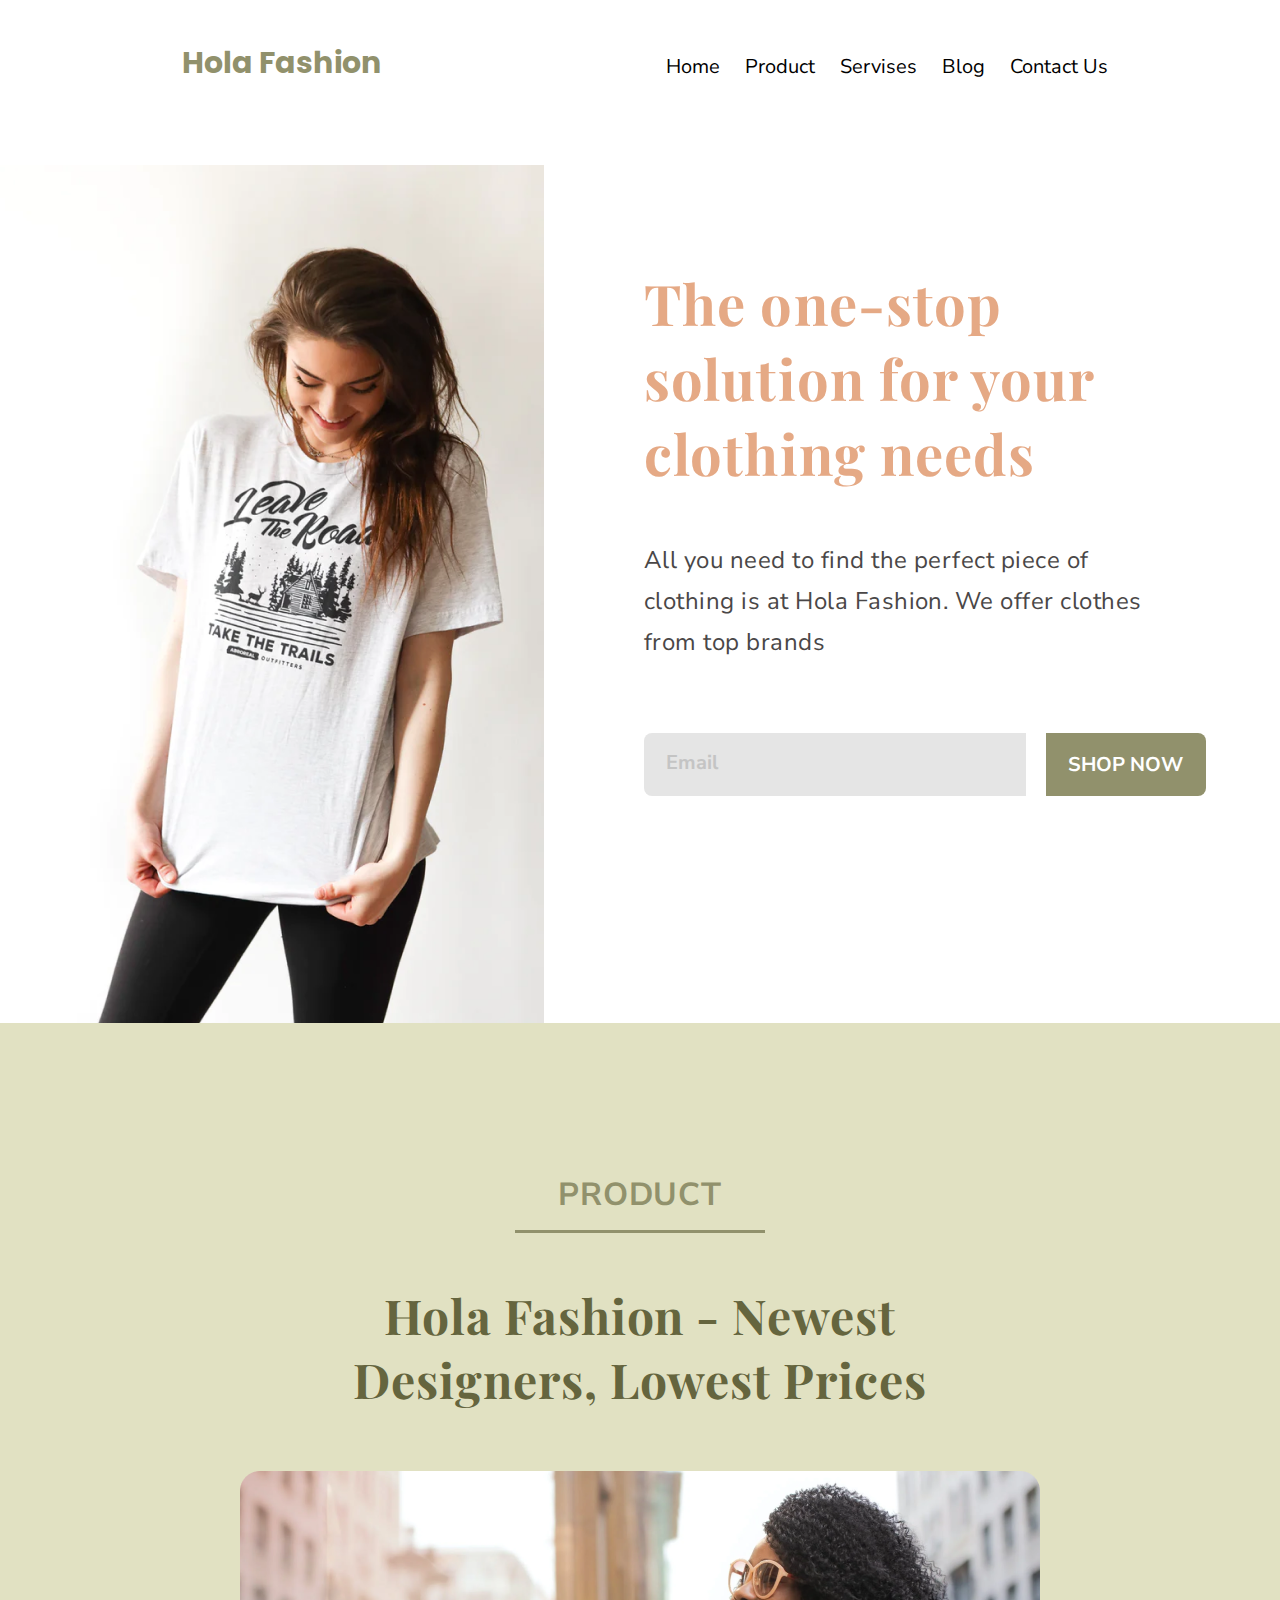
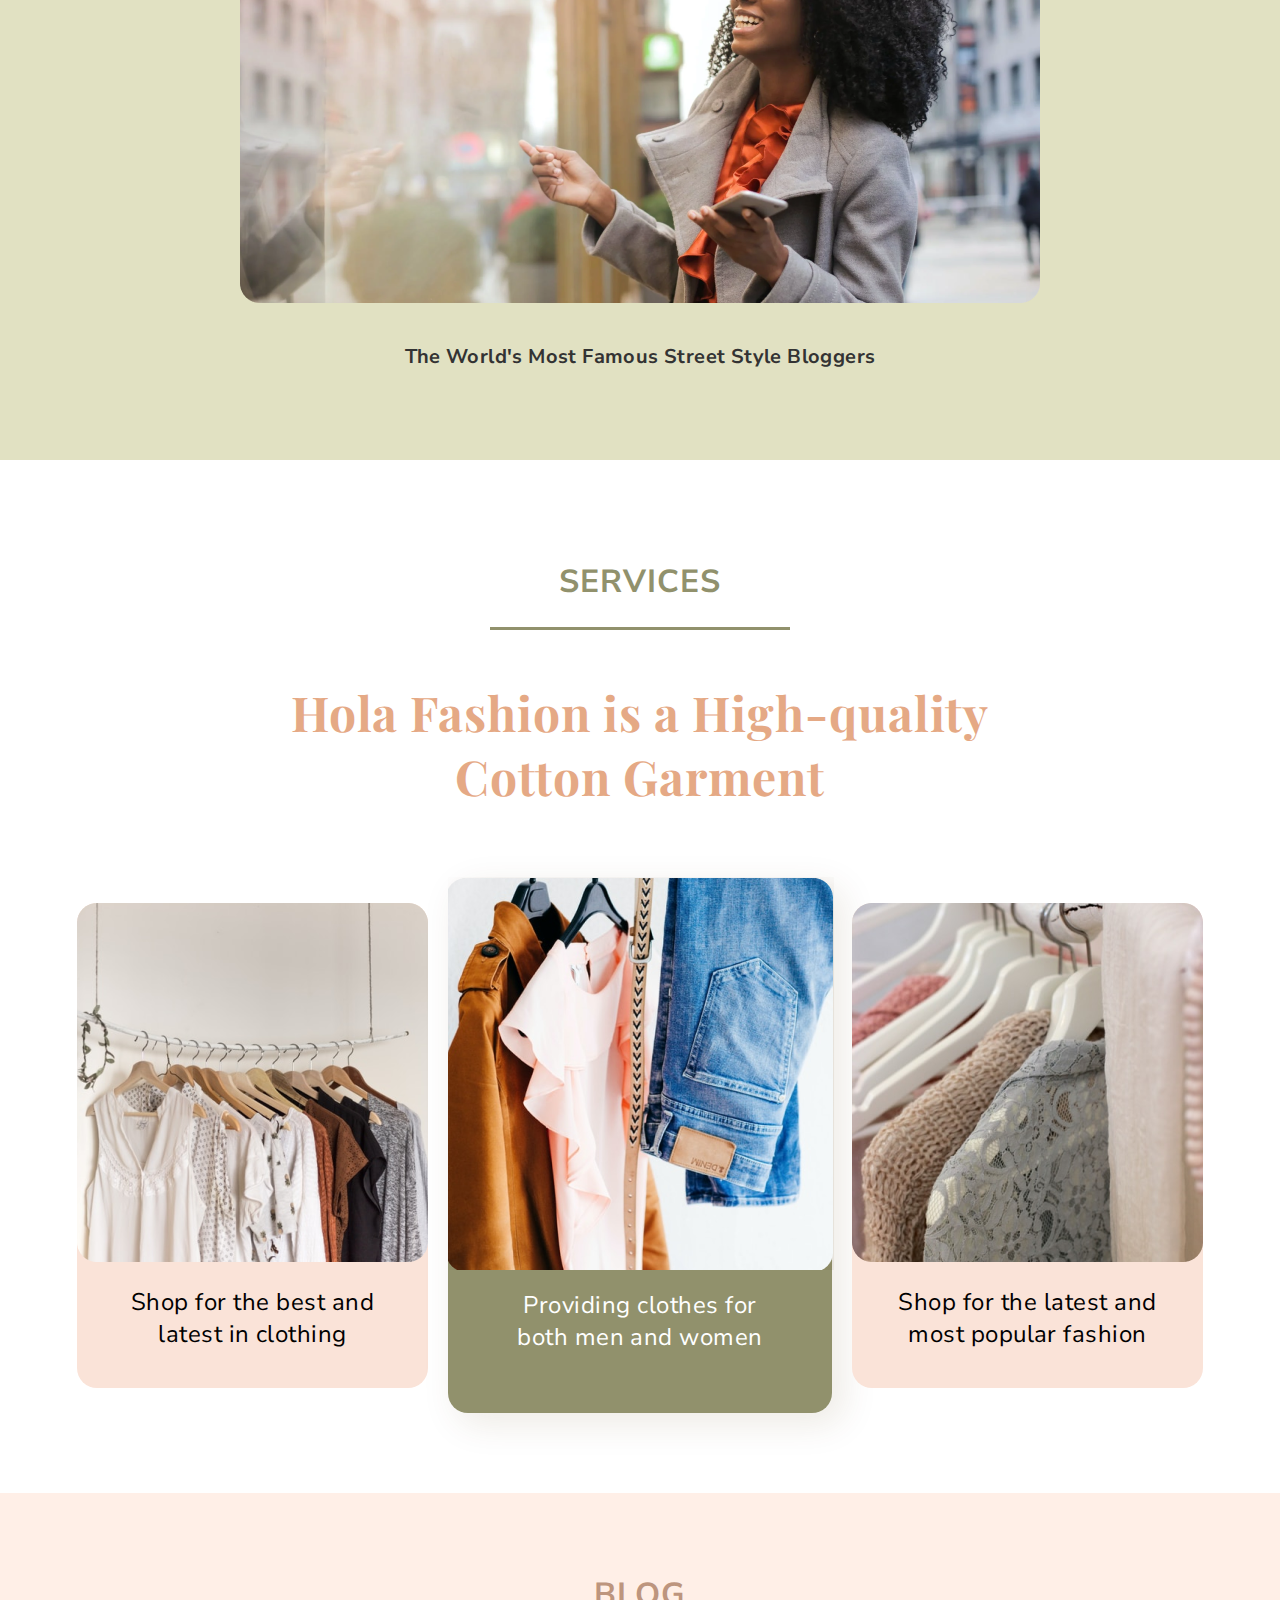
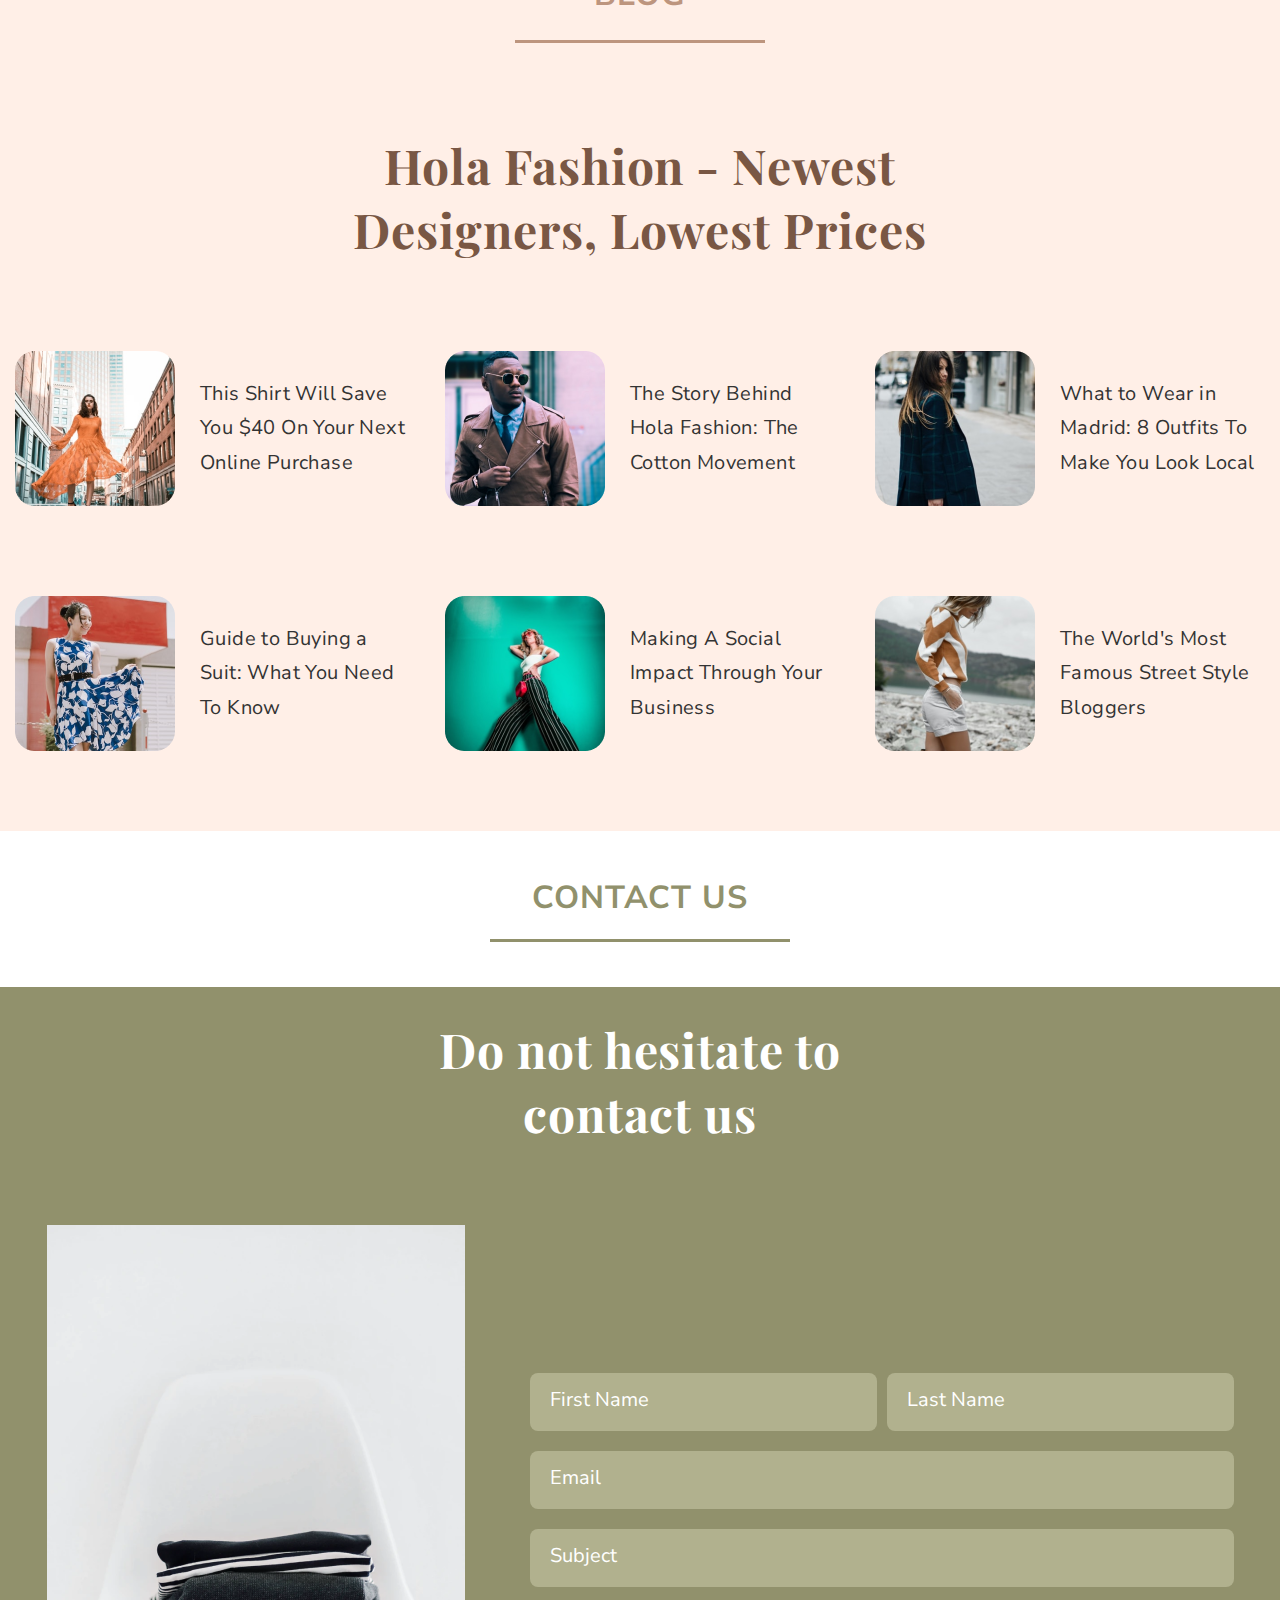
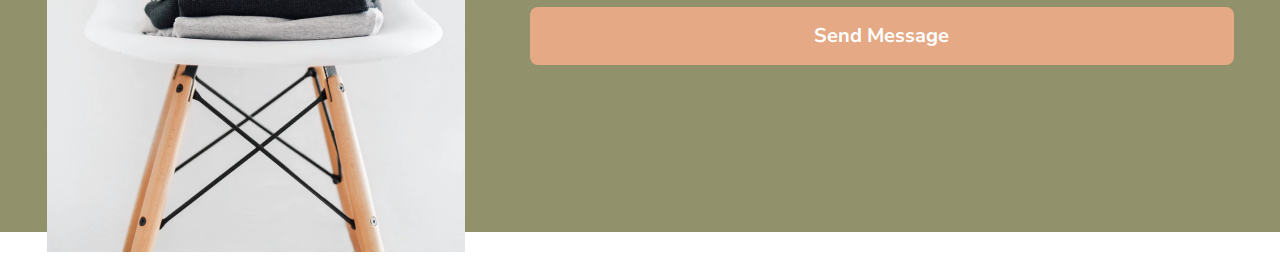
<file: index.html>
<!DOCTYPE html>
<html lang="en">
<head>
    <meta charset="UTF-8">
    <meta name="viewport" content="width=device-width, initial-scale=1.0">
    <link rel="stylesheet" href="./style.css">
    <link rel="preconnect" href="https://fonts.googleapis.com">
    <link rel="preconnect" href="https://fonts.gstatic.com" crossorigin>
    <link href="https://fonts.googleapis.com/css2?family=Nunito+Sans:wght@400;700&family=Playfair+Display:wght@400;700&family=Poppins:ital,wght@0,500;0,600;0,700;1,500;1,600;1,700&display=swap" rel="stylesheet">
    <link rel="preconnect" href="https://fonts.googleapis.com">
    <link rel="preconnect" href="https://fonts.gstatic.com" crossorigin>
    <link href="https://fonts.googleapis.com/css2?family=Nunito+Sans:wght@400;700&family=Playfair+Display:wght@400;700&display=swap" rel="stylesheet">
    <title>Hola Fashion</title>
</head>
<body>
    <header>
        <nav class="navigation">
            <img class="navigation-menu" src="menu-svgrepo-com.png">
            <h1 class="navigation-title">Hola Fashion</h1>
            <div class="navigation-container">
                <a class="navigation-link" href="">Home</a>
                <a class="navigation-link" href="">Product</a>
                <a class="navigation-link" href="">Servises</a>
                <a class="navigation-link" href="">Blog</a>
                <a class="navigation-link" href="">Contact Us</a>
            </div>
        </nav>
    </header>
    <section class="first-section">
        <div class="first-section-img-block">
            <img class="first-section-img" src="image 4.png"> 
        </div>
        <div class="first-section-container">
            <h2 class="first-section-title">The one-stop solution for your clothing needs</h2>
            <p class="first-section-text">All you need to find the perfect piece of clothing is at Hola Fashion. We offer clothes from top brands</p>
            <div class="first-section-email">
                <input class="first-section-input" type="email" placeholder="Email">
                <button class="first-section-button" type="button">SHOP NOW</button>
            </div>
        </div>
    </section>
    <section class="second-section">
        <h1 class="second-section-title">PRODUCT</h1>  
        <h2 class="second-section-subtitle">Hola Fashion - Newest Designers, Lowest Prices</h2>
        <img class="second-section-img" src="Mask Group.png">
        <p class="second-section-text">The World's Most Famous Street Style Bloggers</p>
    </section>
    <section class="third-section">
        <h1 class="third-section-title">SERVICES</h1>
        <h2 class="third-section-subtitle">Hola Fashion is a High-quality Cotton Garment</h2>
        <div class="third-section-container">
            <div class="third-section-block">
                <img class="third-section-img-both"  src="Rectangle 48.png">
                <p class="third-section-block-text">Shop for the best and latest in clothing</p>
            </div>
            <div class="third-section-block-middle">
                <img class="third-section-img" src="test111.png">
                <p class="third-section-block-middle-text">Providing clothes for both men and women</p>
            </div>
            <div class="third-section-block">
                <img class="third-section-img-both" src="Rectangle 47.png">
                <p class="third-section-block-text">Shop for the latest and most popular fashion</p>
            </div>
        </div>
    </section>
    <section class="fourth-section">
        <h1 class="fourth-section-title">BLOG</h1>
        <h2 class="fourth-section-subtitle">Hola Fashion - Newest Designers, Lowest Prices</h2>
        <div class="fourth-section-container">
            <div class="fourth-section-block">
                <img class="fourth-section-img" src="Rectangle 54.png">
                <p class="fourth-section-block-text">This Shirt Will Save You $40 On Your Next Online Purchase</p>
            </div>
            <div class="fourth-section-block">
                <img class="fourth-section-img" src="Rectangle 55.png">
                <p class="fourth-section-block-text">The Story Behind Hola Fashion: The Cotton Movement</p>
            </div>
            <div class="fourth-section-block">
                <img class="fourth-section-img" src="Rectangle 56.png">
                <p class="fourth-section-block-text">What to Wear in Madrid: 8 Outfits To Make You Look Local</p>
            </div>
        </div>
        <div class="fourth-section-container">
            <div class="fourth-section-block">
                <img class="fourth-section-img" src="Rectangle 57.png">
                <p class="fourth-section-block-text">Guide to Buying a Suit: What You Need To Know</p>
            </div>
            <div class="fourth-section-block">
                <img class="fourth-section-img" src="Rectangle 58.png">
                <p class="fourth-section-block-text">Making A Social Impact Through Your Business</p>
            </div>
            <div class="fourth-section-block">
                <img class="fourth-section-img" src="Rectangle 50.png">
                <p class="fourth-section-block-text">The World's Most Famous Street Style Bloggers</p>
            </div>
        </div>
    </section>
    <section class="fifth-section">
        <div class="fifth-title-section">
            <h1 class="fifth-section-title">CONTACT US</h1>
        </div>
        <div class="fifth-section-inner">
            <h2 class="fifth-section-subtitle">Do not hesitate to contact us</h2>
            <div class="fifth-section-inner-container">
                <img src="image 5.png" class="fifth-section-img">
                <div class="fifth-section-container">
                    <div class="fifth-section-container-input">
                        <input class="fifth-section-input" type="text" name="firstname" placeholder="First Name">
                        <input class="fifth-section-input" type="text" name="lastname" placeholder="Last Name">
                    </div>
                    <input class="fifth-section-input" type="text" name="email" placeholder="Email"> 
                    <input class="fifth-section-input" type="text" name="subject" placeholder="Subject">
                    <button class="fifth-section-button">Send Message</button>
                </div>
            </div>
        </div>
    </section>
</body>
</html>
</file>
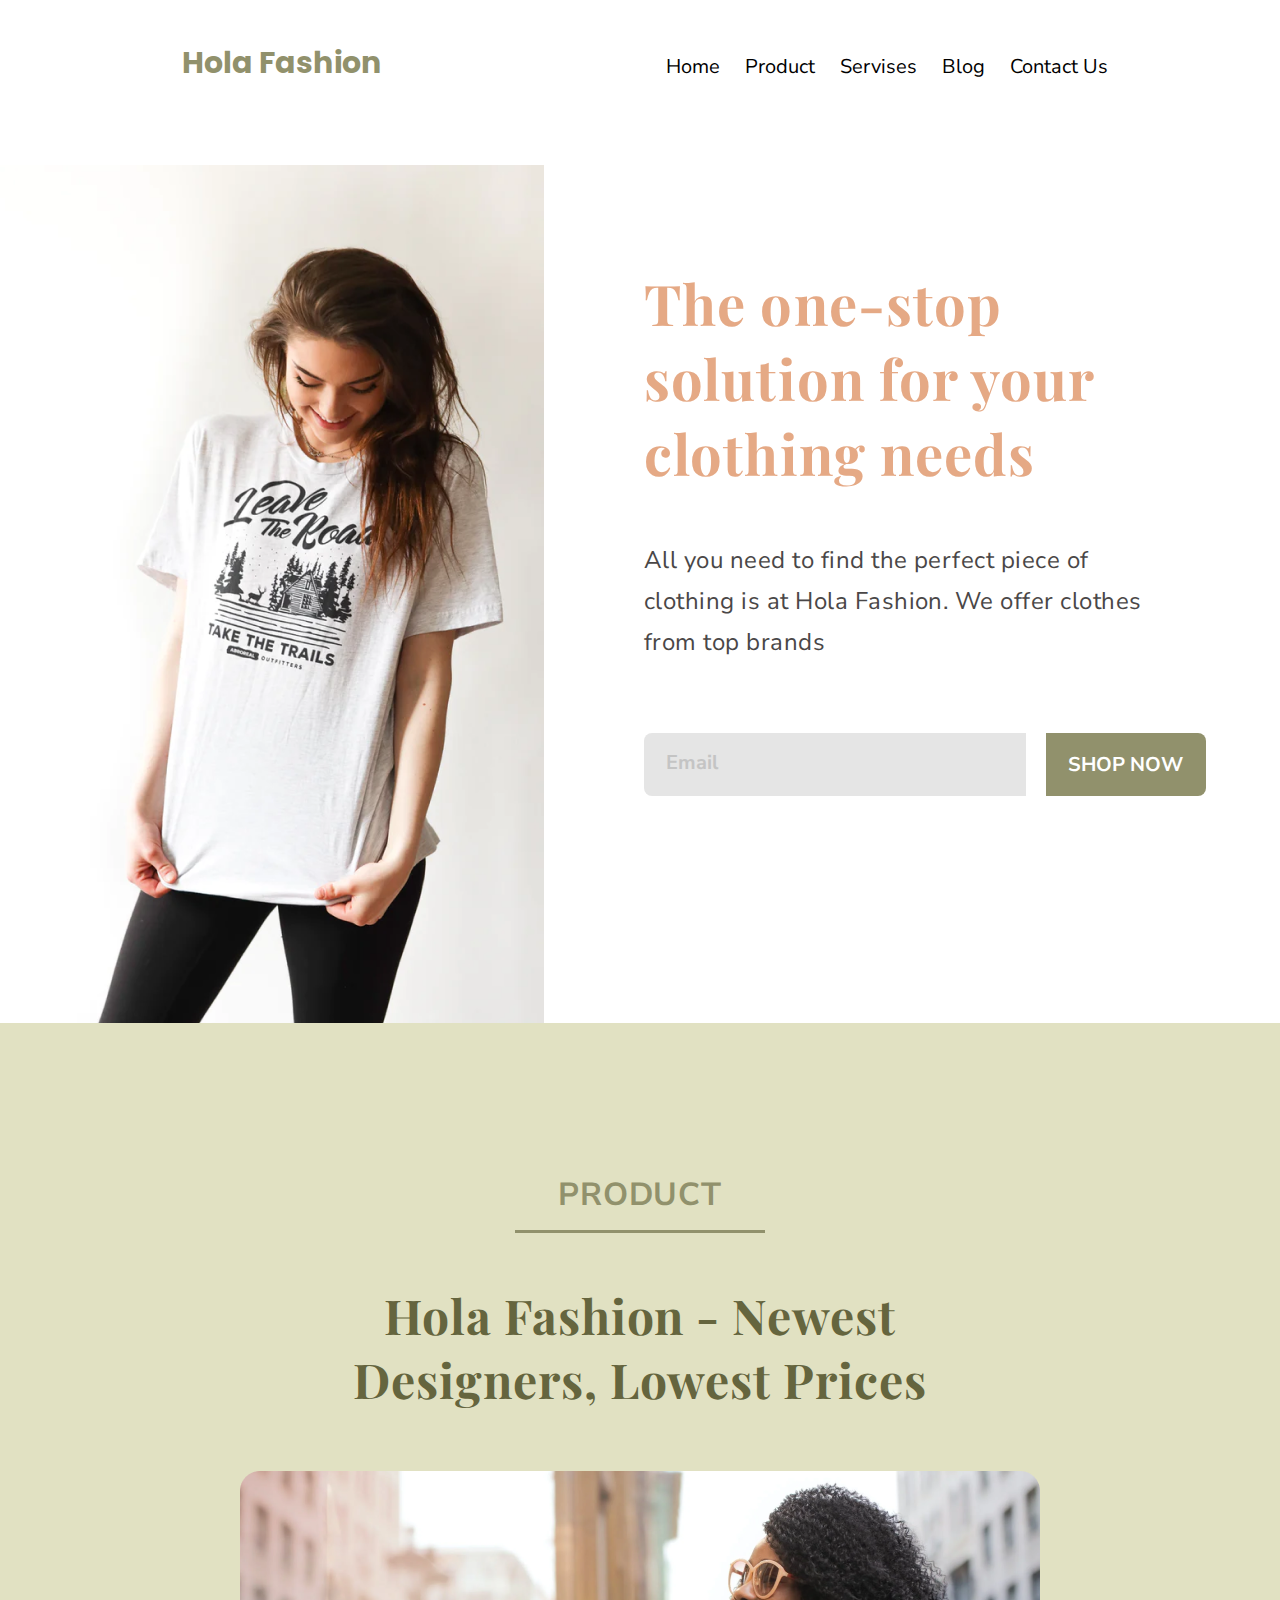
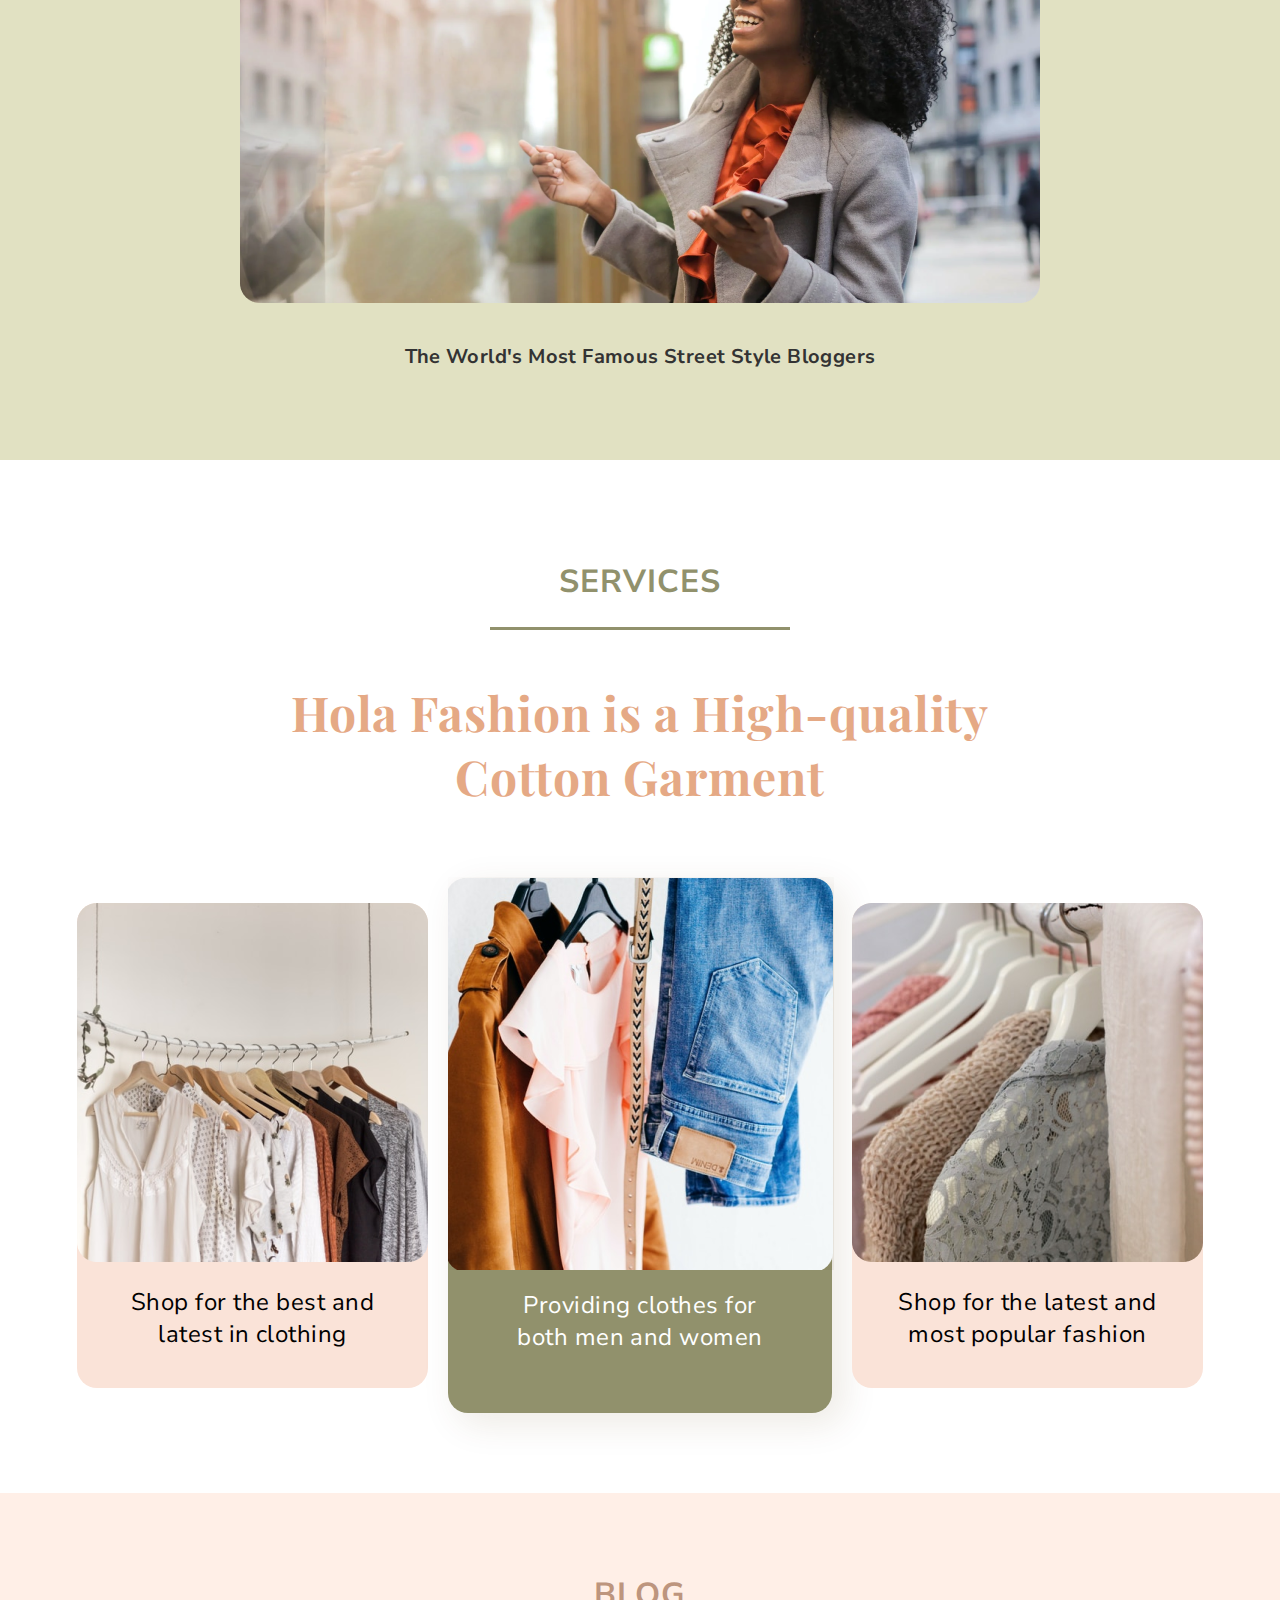
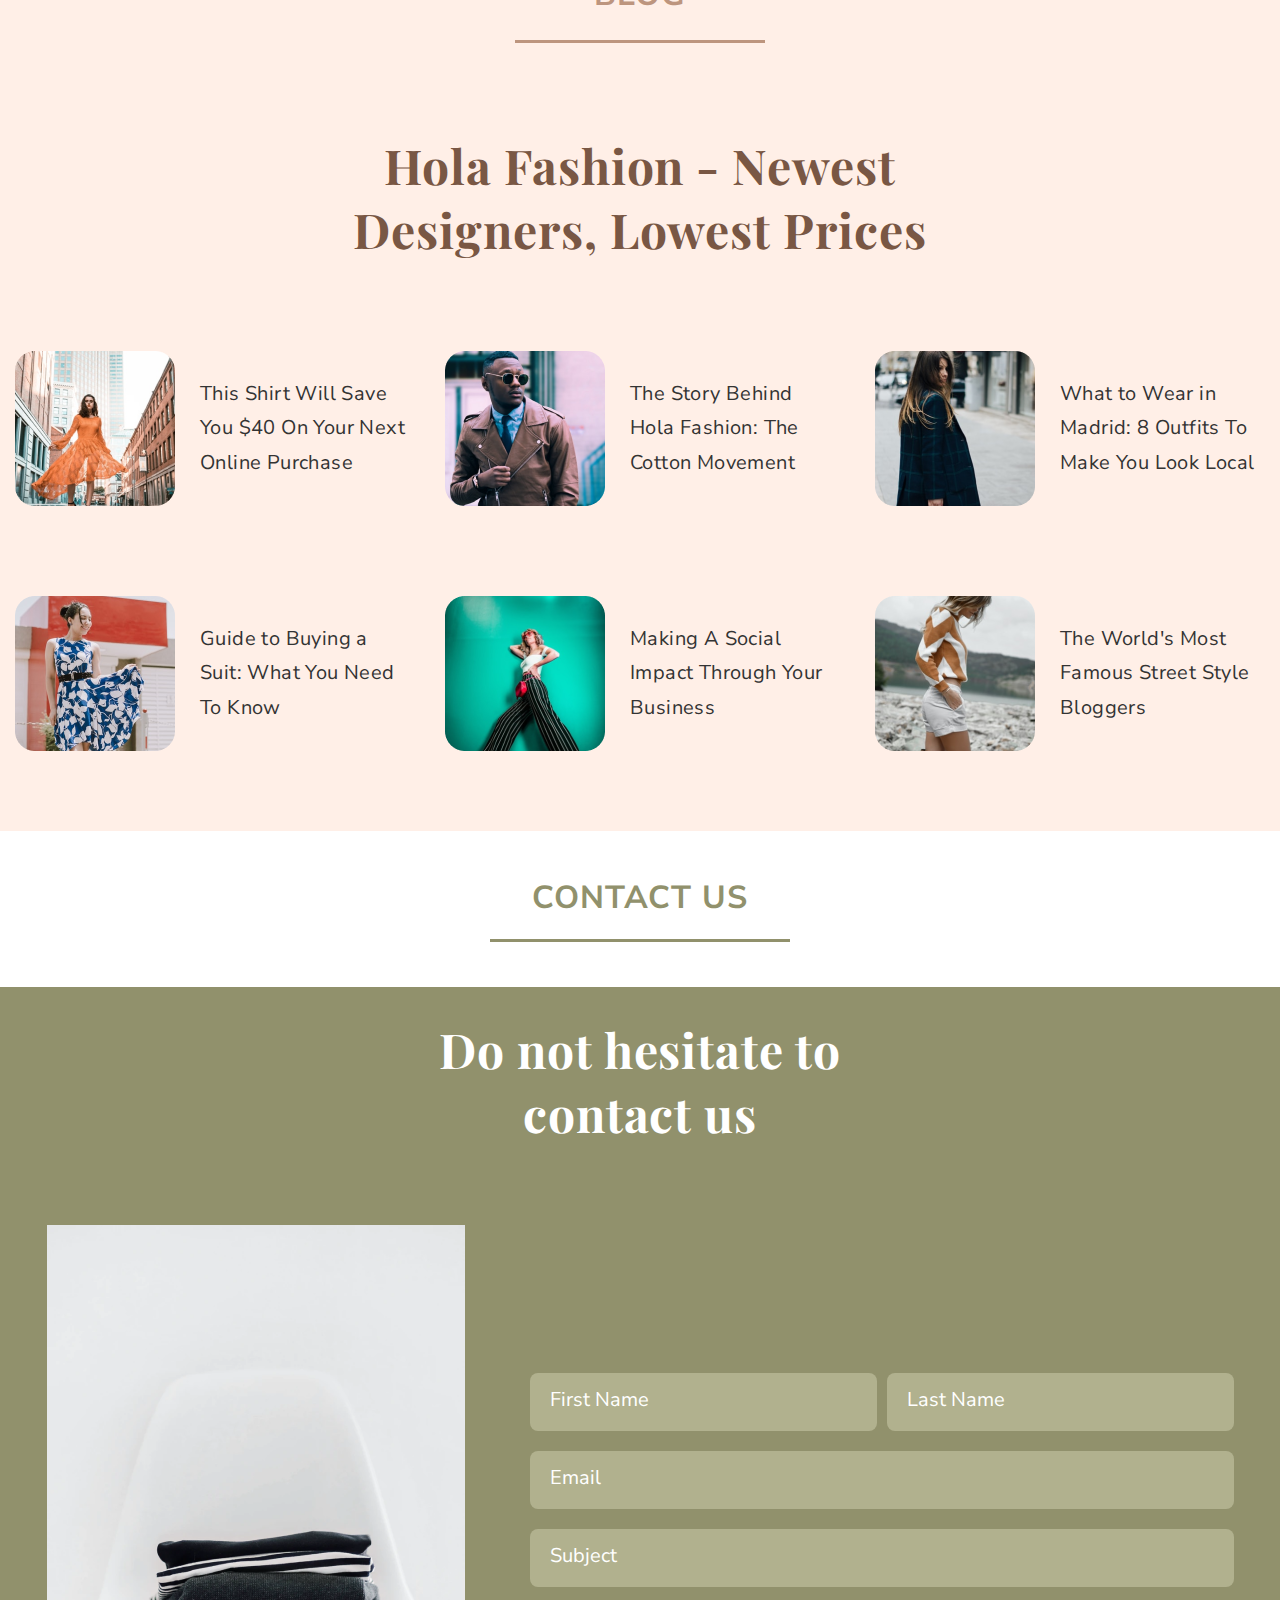
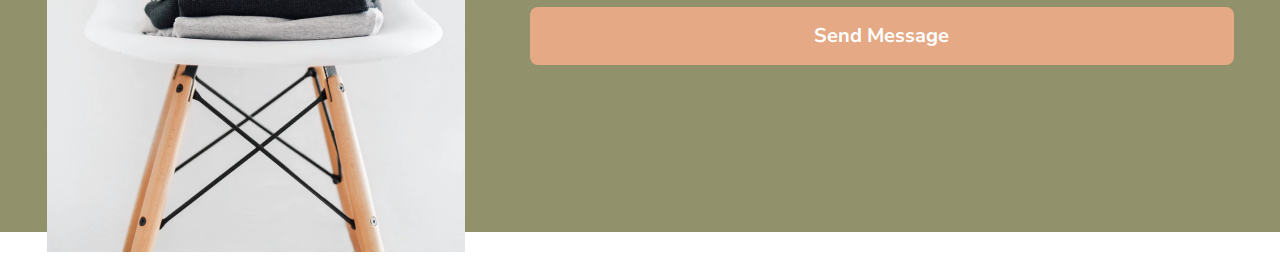
<file: g.html>
<!DOCTYPE html>
<html lang="en">
<head>
    <meta charset="UTF-8">
    <meta name="viewport" content="width=device-width, initial-scale=1.0">
    <link rel="stylesheet" href="./style.css">
    <link rel="preconnect" href="https://fonts.googleapis.com">
    <link rel="preconnect" href="https://fonts.gstatic.com" crossorigin>
    <link href="https://fonts.googleapis.com/css2?family=Nunito+Sans:wght@400;700&family=Playfair+Display:wght@400;700&family=Poppins:ital,wght@0,500;0,600;0,700;1,500;1,600;1,700&display=swap" rel="stylesheet">
    <link rel="preconnect" href="https://fonts.googleapis.com">
    <link rel="preconnect" href="https://fonts.gstatic.com" crossorigin>
    <link href="https://fonts.googleapis.com/css2?family=Nunito+Sans:wght@400;700&family=Playfair+Display:wght@400;700&display=swap" rel="stylesheet">
    <title>Hola Fashion</title>
</head>
<body>
    <header>
        <nav class="navigation">
            <img class="navigation-menu" src="menu-svgrepo-com.png">
            <h1 class="navigation-title">Hola Fashion</h1>
            <div class="navigation-container">
                <a class="navigation-link" href="">Home</a>
                <a class="navigation-link" href="">Product</a>
                <a class="navigation-link" href="">Servises</a>
                <a class="navigation-link" href="">Blog</a>
                <a class="navigation-link" href="">Contact Us</a>
            </div>
        </nav>
    </header>
    <section class="first-section">
        <div class="first-section-img-block">
            <img class="first-section-img" src="image 4.png"> 
        </div>
        <div class="first-section-container">
            <h2 class="first-section-title">The one-stop solution for your clothing needs</h2>
            <p class="first-section-text">All you need to find the perfect piece of clothing is at Hola Fashion. We offer clothes from top brands</p>
            <div class="first-section-email">
                <input class="first-section-input" type="email" placeholder="Email">
                <button class="first-section-button" type="button">SHOP NOW</button>
            </div>
        </div>
    </section>
    <section class="second-section">
        <h1 class="second-section-title">PRODUCT</h1>  
        <h2 class="second-section-subtitle">Hola Fashion - Newest Designers, Lowest Prices</h2>
        <img class="second-section-img" src="Mask Group.png">
        <p class="second-section-text">The World's Most Famous Street Style Bloggers</p>
    </section>
    <section class="third-section">
        <h1 class="third-section-title">SERVICES</h1>
        <h2 class="third-section-subtitle">Hola Fashion is a High-quality Cotton Garment</h2>
        <div class="third-section-container">
            <div class="third-section-block">
                <img class="third-section-img-both"  src="Rectangle 48.png">
                <p class="third-section-block-text">Shop for the best and latest in clothing</p>
            </div>
            <div class="third-section-block-middle">
                <img class="third-section-img" src="test111.png">
                <p class="third-section-block-middle-text">Providing clothes for both men and women</p>
            </div>
            <div class="third-section-block">
                <img class="third-section-img-both" src="Rectangle 47.png">
                <p class="third-section-block-text">Shop for the latest and most popular fashion</p>
            </div>
        </div>
    </section>
    <section class="fourth-section">
        <h1 class="fourth-section-title">BLOG</h1>
        <h2 class="fourth-section-subtitle">Hola Fashion - Newest Designers, Lowest Prices</h2>
        <div class="fourth-section-container">
            <div class="fourth-section-block">
                <img class="fourth-section-img" src="Rectangle 54.png">
                <p class="fourth-section-block-text">This Shirt Will Save You $40 On Your Next Online Purchase</p>
            </div>
            <div class="fourth-section-block">
                <img class="fourth-section-img" src="Rectangle 55.png">
                <p class="fourth-section-block-text">The Story Behind Hola Fashion: The Cotton Movement</p>
            </div>
            <div class="fourth-section-block">
                <img class="fourth-section-img" src="Rectangle 56.png">
                <p class="fourth-section-block-text">What to Wear in Madrid: 8 Outfits To Make You Look Local</p>
            </div>
        </div>
        <div class="fourth-section-container">
            <div class="fourth-section-block">
                <img class="fourth-section-img" src="Rectangle 57.png">
                <p class="fourth-section-block-text">Guide to Buying a Suit: What You Need To Know</p>
            </div>
            <div class="fourth-section-block">
                <img class="fourth-section-img" src="Rectangle 58.png">
                <p class="fourth-section-block-text">Making A Social Impact Through Your Business</p>
            </div>
            <div class="fourth-section-block">
                <img class="fourth-section-img" src="Rectangle 50.png">
                <p class="fourth-section-block-text">The World's Most Famous Street Style Bloggers</p>
            </div>
        </div>
    </section>
    <section class="fifth-section">
        <div class="fifth-title-section">
            <h1 class="fifth-section-title">CONTACT US</h1>
        </div>
        <div class="fifth-section-inner">
            <h2 class="fifth-section-subtitle">Do not hesitate to contact us</h2>
            <div class="fifth-section-inner-container">
                <img src="image 5.png" class="fifth-section-img">
                <div class="fifth-section-container">
                    <div class="fifth-section-container-input">
                        <input class="fifth-section-input" type="text" name="firstname" placeholder="First Name">
                        <input class="fifth-section-input" type="text" name="lastname" placeholder="Last Name">
                    </div>
                    <input class="fifth-section-input" type="text" name="email" placeholder="Email"> 
                    <input class="fifth-section-input" type="text" name="subject" placeholder="Subject">
                    <button class="fifth-section-button">Send Message</button>
                </div>
            </div>
        </div>
    </section>
</body>
</html>
</file>
<file: style.css>
*{
    margin: 0;
    padding: 0;
    box-sizing: border-box;
}

body {
    font-family: 'Nunito Sans', sans-serif;
    font-family: 'Playfair Display', serif;
}

:root {
    --main-color: #91916C;
    --secondary-color: #E5A985;
    --white: #FFFFFF;
    --black: #000000;
    --main-font-family: 'Nunito Sans';
    --secondary-font-family: 'Playfair Display';
    --main-font-style: normal;
    --main-font-weight: 700;
    --secondary-font-weight: 400;
    --main-letter-spacing: 0.02em;
    --secondary-letter-spacing: 0.03em;
}

.navigation-menu {
    display: none;
}

.navigation-title {
    font-family: 'Poppins';
    font-style: var(--main-font-style);
    font-weight: var(--main-font-weight);
    font-size: 30px;
    line-height: 45px;
    color: var(--main-color);
}

.navigation-link {
    font-family: var(--main-font-family);
    font-style: var(--main-font-style);
    font-weight: var(--secondary-font-weight);
    font-size: 20px;
    line-height: 27px;
    color: var(--black);
    text-decoration: none;
}

.navigation {
    display: flex;
    flex-direction: row;
    justify-content: space-around;
    align-items: baseline;
    padding: 40px 30px 80px 40px;
}

.navigation-container {
    display: flex;
    gap: 25px;
}

.first-section {
    display: flex;
    justify-content: center;
    gap: 100px;
    margin-bottom: -4px;
}

.first-section-container {
    margin-top: 100px;
}

.first-section-title {
    width: 80%;
    margin-bottom: 50px;
    font-family: var(--secondary-font-family);
    font-style: var(--main-font-style);
    font-weight: var(--main-font-weight);
    font-size: 56px;
    letter-spacing: var(--main-letter-spacing);
    color: var(--secondary-color);
}

.first-section-text {
    width: 80%;
    margin-bottom: 70px;
    font-family: var(--main-font-family);
    font-style: var(--main-font-style);
    font-weight: var(--secondary-font-weight);
    font-size: 24px;
    line-height: 171%;
    letter-spacing: var(--main-letter-spacing);
    color: #4A4747;
}

.first-section-input {
    width: 60%;
    height: 63px;
    background: #E5E5E5;
    border-radius: 8px 0px 0px 8px;
    border-color: transparent;
    padding-left: 20px;
}

input::placeholder {
    font-family: var(--main-font-family);
    font-style: var(--main-font-style);
    font-weight: var(--main-font-weight);
    font-size: 20px;
    color: #C4C4C4;
}

.first-section-button {
    width: 160px;
    height: 63px; 
    background: var(--main-color);
    border-radius: 0px 8px 8px 0px;
    border-color: transparent;
    font-family: var(--main-font-family);
    font-style: var(--main-font-style);
    font-weight: var(--main-font-weight);
    font-size: 20px;
    line-height: 27px;
    color: var(--white);
}

.first-section-email {
    display: flex;
    gap: 20px;
    justify-content: baseline;
}

.first-section-button:hover {
    background-color: #67673e;
    transition: all .2s ease-in .2s;
    cursor: pointer;
}

.first-section-input:hover {
    border-color: #67673e;
    transition: all .2s ease-in .2s;
}

.second-section {
    display: flex;
    flex-direction: column;
    align-items: center;
    background-color: #E1E1C2;
    padding-top: 150px;
}

.second-section-title {
    font-family: var(--main-font-family);
    font-style: var(--main-font-style);
    height: 60px;
    width: 250px;
    font-weight: var(--main-font-weight);
    font-size: 32px;
    letter-spacing: var(--secondary-letter-spacing);
    text-align: center;
    color: var(--main-color);
    border-bottom: 3px solid var(--main-color);
}

.second-section-subtitle {
    font-family: var(--secondary-font-family);
    font-style: var(--main-font-style);
    font-weight: var(--main-font-weight);
    font-size: 48px;
    letter-spacing: var(--main-letter-spacing);
    text-align: center;
    padding: 50px 0 60px 0;
    width: 600px;
    color: #65653E;
}

.second-section-text {
    font-family: var(--main-font-family);
    font-style: var(--main-font-style);
    font-weight: var(--main-font-weight);
    font-size: 20px;
    letter-spacing: var(--main-letter-spacing);
    color: #333333;
    padding: 40px 0 90px 0;
}

.third-section {
    display: flex;
    flex-direction: column;
    align-items: center;
    padding-top: 100px;
}

.third-section-title {
    font-family: var(--main-font-family);
    font-style: var(--main-font-style);
    font-weight: var(--main-font-weight);
    font-size: 32px;
    letter-spacing: var(--secondary-letter-spacing);
    text-align: center;
    color: var(--main-color);
    border-bottom: 3px solid var(--main-color);
    width: 300px;
    height: 70px;
}

.third-section-subtitle {
    font-family: var(--secondary-font-family);
    font-style: var(--main-font-style);
    font-weight: var(--main-font-weight);
    font-size: 48px;
    letter-spacing: var(--main-letter-spacing);
    color: var(--secondary-color);
    padding-top: 50px;
    width: 800px;
    text-align: center;
}

.third-section-container {
    display: flex;
    gap: 20px;
    align-items: center;
    padding: 70px 0 80px 0;
}

.third-section-block {
    width: 351px;
    height: 485px;
    background: #FAE3D8;
    border-radius: 20px;
}

.third-section-block-text {
    font-family: var(--main-font-family);
    font-style: var(--main-font-style);
    font-weight: var(--secondary-font-weight);
    font-size: 24px;
    text-align: center;
    letter-spacing: var(--main-letter-spacing);
    color: var(--black);
    padding: 20px;
}

.third-section-block-middle {
    width: 384px;
    height: 535px;
    background: var(--main-color);
    box-shadow: 10px 10px 35px 2px rgba(89, 56, 14, 0.1);
    border-radius: 20px;
}

.third-section-img {
    margin-top: -1px;
}

.third-section-block-middle-text {
    font-family: var(--main-font-family);
    font-style: var(--main-font-style);
    font-weight: var(--secondary-font-weight);
    font-size: 24px;
    text-align: center;
    letter-spacing: var(--main-letter-spacing);
    color: var(--white);
    margin: 15px 50px 0 50px;
}

.fourth-section {
    display: flex;
    flex-direction: column;
    align-items: center;
    gap: 90px;
    background: #FFEFE7;
    padding: 80px 0 80px 0;
}

.fourth-section-title {
    font-family: var(--main-font-family);
    font-style: var(--main-font-style);
    font-weight: var(--main-font-weight);
    font-size: 32px;
    text-align: center;
    letter-spacing: var(--secondary-letter-spacing);
    color: #BD957E;
    border-bottom: 3px solid #BD957E;
    width: 250px;
    height: 70px;
}

.fourth-section-subtitle {
    font-family: var(--secondary-font-family);
    font-style: var(--main-font-style);
    font-weight: var(--main-font-weight);
    font-size: 48px;
    text-align: center;
    letter-spacing: var(--main-letter-spacing);
    color: #795744;
    width: 700px;
}

.fourth-section-container {
    display: flex;
    justify-content: space-evenly;
    gap: 40px;
}

.fourth-section-block {
    display: flex;
    align-items: center;
    gap: 25px;
}

.fourth-section-block-text {
    font-family: var(--main-font-family);
    font-style: var(--main-font-style);
    font-weight: var(--secondary-font-weight);
    font-size: 20px;
    line-height: 171.5%;
    letter-spacing: var(--main-letter-spacing);
    color: #333333;
    text-align: left;
    width: 205px;  
}

.fifth-section-inner{
    background-color: var(--main-color);
    margin-bottom: 40px;
}

.fifth-title-section{
    display: flex;
    flex-direction: column;
    align-items: center;
    justify-content: center;
    margin: 45px auto;
}

.fifth-section-title {
    font-family: var(--main-font-family);
    font-style: var(--main-font-style);
    font-weight: var(--main-font-weight);
    font-size: 32px;
    text-align: center;
    letter-spacing: var(--secondary-letter-spacing);
    color: var(--main-color);
    border-bottom: 3px solid var(--main-color);
    width: 300px;
    padding-bottom: 20px;
}

.fifth-section-subtitle {
    font-family: var(--secondary-font-family);
    font-style: var(--main-font-style);
    font-weight: var(--main-font-weight);
    font-size: 48px;
    text-align: center;
    letter-spacing: var(--main-letter-spacing);
    color: var(--white);
    width: 500px;
    margin: 0 auto 60px auto;
    padding-top: 30px;
}

.fifth-section-inner-container{
    display: flex;
    justify-content: center;
    gap: 65px;
}

.fifth-section-img {
    position: relative;
    top: 20px
}

.fifth-section-container {
    width: 55%;
    display: flex;
    justify-content: center;
    flex-direction: column;
    gap: 20px;
}

.fifth-section-container-input {
    display: flex;
    gap: 10px;
}

.fifth-section-input {
    width: 100%;
    height: 58px;
    background: rgba(225, 225, 194, 0.4);
    border-radius: 8px;
    border: none;
    padding-left: 20px;
}

.fifth-section-input::placeholder {
    font-family: var(--main-font-family);
    font-style: var(--main-font-style);
    font-weight: var(--secondary-font-weight);
    font-size: 20px;
    color: var(--white);
}

.fifth-section-button {
    height: 58px;
    background: var(--secondary-color);
    border-radius: 8px;
    border: none;
    font-family: var(--main-font-family);
    font-style: var(--main-font-style);
    font-weight: var(--main-font-weight);
    font-size: 20px;
    color: var(--white);
}

.fifth-section-button:hover {
    background-color: #c08967;
    transition: all .2s ease-in .2s;
    cursor: pointer;
}

@media screen and (max-width: 1200px) {

    .first-section {
        gap: 0;
    }

    .first-section-img-block {
        width: 100%;
    }

    .first-section-img {
        width: 80%;
    }

    .first-section-container {
        margin-top: 0;
    }

    .first-section-title {
        font-size: 3rem;
        width: 95%;
    }

    .first-section-email {
        width: 90%;
    }

    .first-section-input {
        width: 65%;
    }

    .first-section-email {
        margin-right: 20px;
        gap: 0;
    }

    .first-section-button {
        width: 35%;
        height: 63px; 
        font-size: 80%;
    }  

    .second-section {
        padding-top: 100px;
    }

    .second-section-title {
        height: 50px;
        font-size: 1.5rem;
    }

    .second-section-subtitle {
        font-size: 2rem;
        padding: 20px 0 20px 0;
    }

    .third-section-title {
        height: 50px;
        font-size: 1.5rem;
    }

    .third-section-subtitle {
        font-size: 2rem;
        padding: 20px 0 20px 0;
    }

    .third-section-container {
        margin: 0 40px 0 40px;
        padding-top: 40px;
    }

    .third-section-block-middle {
        width: 65%;
        height: 100%;
    }

    .third-section-block-middle-text {
        font-size: 1.3rem;
        margin-bottom: 40px;
    }

    .third-section-block-text {
        font-size: 1.3rem;
    }

    .third-section-block {
        width: 50%;
        height: 100%;
    }

    .third-section-img-both {
        width: 100%;
    }

    .third-section-img {
        width: 100%;
    }

    .fourth-section {
        gap: 50px;
    }

    .fourth-section-title {
        height: 50px;
        font-size: 1.5rem;
    }

    .fourth-section-subtitle {
        font-size: 2rem;
    }

    .fourth-section-container {
        gap: 1rem;
        margin: 0 3rem;
    }

    .fourth-section-img {
        width: 50%;
    }

    .fourth-section-block-text {
        font-size: 1rem;
    }

    .fifth-section-title {
        height: 50px;
        font-size: 1.5rem; 
    }

    .fifth-section-subtitle {
        font-size: 2rem;
    }

    .fifth-section-img {
        width: 30%;
    }
}

@media screen and (max-width: 992px) {

    .navigation {
        justify-content: space-evenly;
    }

    .first-section-img {
        width: 90%;
    }

    .first-section-container {
        margin-top: 0;
    }

    .first-section-title {
        font-size: 2rem;
        margin-bottom: 2rem;
    }

    .first-section-text {
        font-size: 1.5rem;
    }

    .first-section-input {
        height: 3rem;
    }

    .first-section-button {
        height: 3rem;
    }

    .second-section-img {
        width: 80%;
    }

    .third-section-subtitle {
        width: 75%;
    }

    .third-section-block-text {
        font-size: 1.2rem;
    }

    .third-section-block-middle-text {
        font-size: 1.2rem;
    }

    .fourth-section-block-text {
        font-size: 0.8rem;
    }
}

@media screen and (max-width: 768px) {

    .navigation {
        justify-content: space-between;
        gap: 15%;
        align-items: center;
        height: 2rem;
    }

    .navigation-menu {
        display: block;
        width: 30px;
    }

    .navigation-title {
        font-size: 2rem;
        text-align: center;
        width: 100%;
    }

    .navigation-container {
        display: none;
    }

    .first-section-container {
        display: flex;
        flex-direction: column;
        justify-content: space-around;
    }

    .first-section-title {
        font-size: 1.5rem;
        margin-bottom: 0;
    }

    .first-section-text {
        font-size: 1rem;
        margin-bottom: 0;
    }

    .first-section-input {
        height: 2rem;
    }

    .first-section-button {
        height: 2rem;
        font-size: 0.7rem;
    }

    input::placeholder {
        font-size: 1rem;
    }

    .second-section {
        padding-top: 70px;
    }

    .second-section-title {
        font-size: 1rem;
        height: 30px;
        width: 30%;
    }

    .second-section-subtitle {
        width: 80%;
        font-size: 1.5rem;
    }

    .second-section-text {
        font-size: 1rem;
    }

    .third-section {
        padding-top: 70px;
    }

    .third-section-title {
        font-size: 1rem;
        height: 30px;
        width: 30%;
    }

    .third-section-subtitle {
        width: 80%;
        font-size: 1.5rem;
    }

    .third-section-container {
        flex-direction: column;
    }

    .third-section-block-text {
        font-size: 1rem;
    }

    .third-section-block-middle-text {
        width: 80%;
        margin-left: 1.6rem;
        font-size: 1rem;
        margin-bottom: 20px;
    }

    .fourth-section {
        gap: 1.2rem;
    }

    .fourth-section-title {
        font-size: 1rem;
        height: 30px;
        width: 30%;
    }

    .fourth-section-subtitle {
        font-size: 1.5rem;
        width: 80%;
    }

    .fourth-section-container {
        flex-direction: column;
        gap: 1.2rem;
    }

    .fourth-section-img {
        width: 30%;
    }

    .fifth-title-section {
        margin: 30px 0 30px 0;
    }

    .fifth-section-title {
        font-size: 1rem;
        height: 30px;
        width: 35%; 
    }

    .fifth-section-subtitle {
        font-size: 1.5rem;
        width: 80%;
        margin-bottom: 30px;
    }

    .fifth-section-inner-container {
        gap: 2rem;
        margin: 0 2rem 0 2rem;
    }

    .fifth-section-container {
        width: 50%;
        gap: 10px;
    }

    .fifth-section-input {
        height: 25px;
    }

    .fifth-section-input::placeholder {
        font-size: 0.7rem;
    }

    .fifth-section-button {
        height: 25px;
        font-size: 0.7rem;
    }
}

@media screen and (max-width: 480px) {

    .navigation {
        padding-bottom: 10%;    
    }

    .navigation-title {
        font-size: 1.5rem;
    }

    .first-section-img-block {
        display: none;
    }

    .first-section {
        margin: 0 0 10% 10%;
    }

    .first-section-container {
        gap: 15px;
    }

    .second-section-text {
       text-align: center;
    }

    .third-section-subtitle {
        padding-bottom: 0;
    }

    .third-section-block {
        width: 100%;
    }

    .third-section-block-middle {
        width: 100%;
    }

    .fifth-section-img {
        position: static;
    }

    .fifth-section-container {
        gap: 5px;
    }

    .fifth-section-container-input {
        flex-direction: column;
        gap: 5px;
    }

    .fifth-section-input {
        padding-left: 5px;
    }

    .fifth-section-button {
        margin-bottom: 10px;
    }

}
</file>
